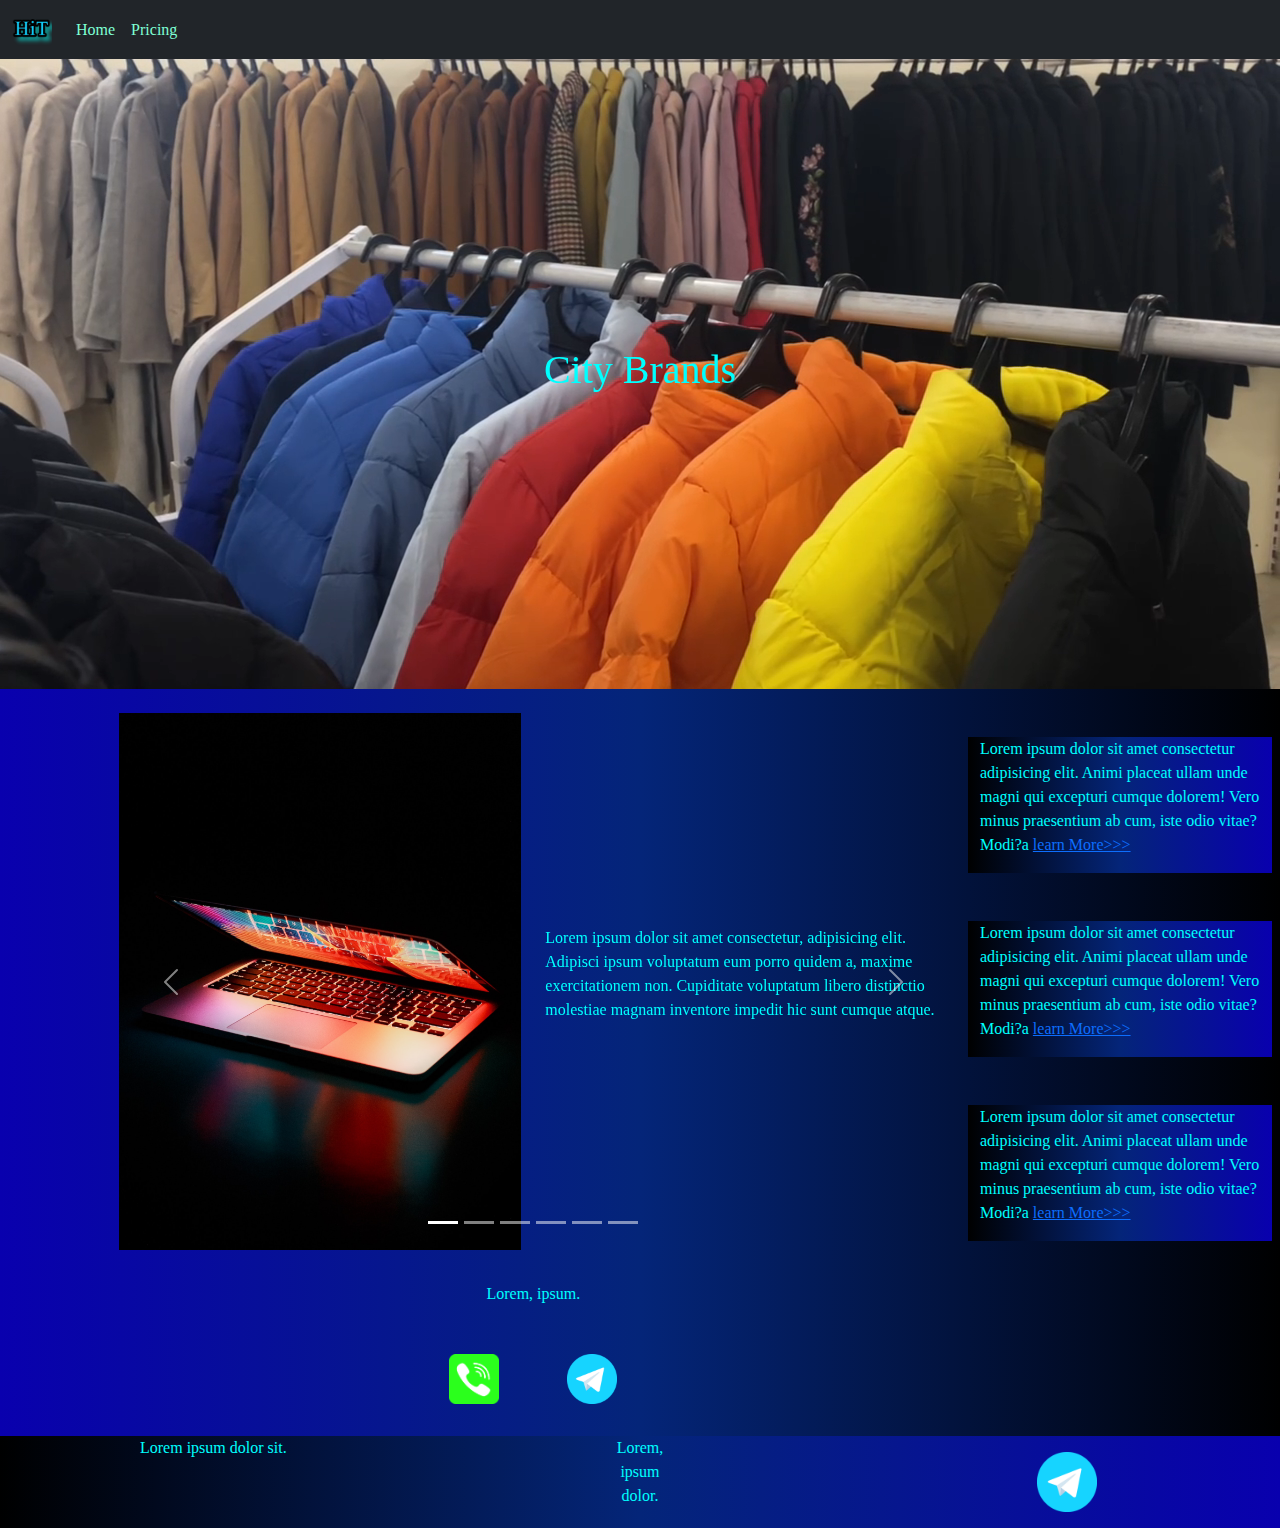
<file: index.html>
<!DOCTYPE html>
<html lang="en">

<head>
    <meta charset="UTF-8">
    <meta name="viewport" content="width=device-width, initial-scale=1.0">
    <link rel="stylesheet" href="https://cdn.jsdelivr.net/npm/bootstrap@5.3.3/dist/css/bootstrap.min.css
    ">
    <link rel="stylesheet" href="Stylesheet/Style3.css">
    <link rel="apple-touch-icon" sizes="180x180" href="favicon_io/apple-touch-icon.png  ">
<link rel="icon" type="image/png" sizes="32x32" href="favicon_io/favicon-32x32.png">
<link rel="icon" type="image/png" sizes="16x16" href="favicon_io/favicon-16x16.png">
<link rel="manifest" href="favicon_io/site.webmanifest">
    <title>City Brands</title>
</head>

<body>
  <header>
    <nav class="navbar navbar-expand-lg bg-dark">
            <div class="container-fluid">
              <a class="navbar-brand" href="/index.html"><img src="img/logo.png" alt=""></a>
              <button class="navbar-toggler" type="button" data-bs-toggle="collapse" data-bs-target="#navbarNav" aria-controls="navbarNav" aria-expanded="false" aria-label="Toggle navigation">
                <span class="navbar-toggler-icon"></span>
              </button>
              <div class="collapse navbar-collapse" id="navbarNav">
                <ul class="navbar-nav">
                  <li class="nav-item">
                    <a class="nav-link active" aria-current="page" href="index.html">Home</a>
                  </li>
                  
                  <li class="nav-item">
                    <a class="nav-link" href="Indextxt.html">Pricing</a>
                  </li>
                  
                </ul>
              </div>
            </div>
          </nav>
        </header>
        <section>
          <div class="rrr"></div>
          <div class="videobg" >

            <video src="IMG_9010.MOV"  autoplay loop muted></video>
            <div class="video-text">
              <h1>
                City Brands
              </h1>
            </div>
          </div>
        <div class="container-fluid mt-4">
          <div class="row">
            <div class="col-lg-1">
    
            </div>
            <div class="col-lg-8 col-md-12">
           <div class="row">
            <div id="carouselExampleIndicators" class="carousel slide" >
                <div class="carousel-indicators">
                  <button type="button" data-bs-target="#carouselExampleIndicators" data-bs-slide-to="0" class="active" aria-current="true" aria-label="Slide 1"></button>
                  <button type="button" data-bs-target="#carouselExampleIndicators" data-bs-slide-to="1" aria-label="Slide 2"></button>
                  <button type="button" data-bs-target="#carouselExampleIndicators" data-bs-slide-to="2" aria-label="Slide 3"></button>
                  <button type="button" data-bs-target="#carouselExampleIndicators" data-bs-slide-to="3" aria-label="Slide 4"></button>
                  <button type="button" data-bs-target="#carouselExampleIndicators" data-bs-slide-to="4" aria-label="Slide 5"></button>
                  <button type="button" data-bs-target="#carouselExampleIndicators" data-bs-slide-to="5" aria-label="Slide 6"></button>
                </div>
                <div class="carousel-inner">
                  <div class="carousel-item active">
                    <div class="d-block w-100">
                        <div class="row">
                            <div class="col-lg-6 ">
                                <img src="img/vr.png" class="w-100" alt="">
                            </div>
                            <div class="clas"></div>
                            
                        </div>
                    </div>
                  </div>
                  <div class="carousel-item">
        
                    <div class="d-block w-100">
                        <div class="row">
                            <div class="col-lg-6">
                                <img src="img/controller.png" class="w-100" alt="">
                            </div>
                            <div class="clas   col-lg-6">
                                <p>Lorem ipsum dolor sit amet consectetur, adipisicing elit. Adipisci ipsum voluptatum eum porro quidem a, maxime exercitationem non. Cupiditate voluptatum libero distinctio molestiae magnam inventore impedit hic sunt cumque atque.</p>
                            </div>
                        </div>
                    </div>
                  </div>
                  <div class="carousel-item">
                    
                    <div class="d-block w-100">
                        <div class="row">
                            <div class="col-lg-6">
                                <img src="img/cpu.png" class="w-100" alt="">
                            </div>
                            <div class="clas  col-lg-6">
                                <p>Lorem ipsum dolor sit amet consectetur, adipisicing elit. Adipisci ipsum voluptatum eum porro quidem a, maxime exercitationem non. Cupiditate voluptatum libero distinctio molestiae magnam inventore impedit hic sunt cumque atque.</p>
                            </div>
                        </div>
                    </div>
                  </div>
                  <div class="carousel-item active">
                    <div class="d-block w-100">
                        <div class="row">
                            <div class="col-lg-6">
                                <img src="img/laptop.png" class="w-100" alt="">
                            </div>
                            <div class="clas col-lg-6">
                                <p>Lorem ipsum dolor sit amet consectetur, adipisicing elit. Adipisci ipsum voluptatum eum porro quidem a, maxime exercitationem non. Cupiditate voluptatum libero distinctio molestiae magnam inventore impedit hic sunt cumque atque.</p>
                            </div>
                        </div>
                    </div>
                  </div>
                  <div class="carousel-item">
        
                    <div class="d-block w-100">
                        <div class="row">
                            <div class="col-lg-6">
                                <img src="img/other.png" class="w-100" alt="">
                            </div>
                            <div class="clas col-lg-6">
                                <p>Lorem ipsum dolor sit amet consectetur, adipisicing elit. Adipisci ipsum voluptatum eum porro quidem a, maxime exercitationem non. Cupiditate voluptatum libero distinctio molestiae magnam inventore impedit hic sunt cumque atque.</p>
                            </div>
                        </div>
                    </div>
                  </div>
                  <div class="carousel-item">
                    
                    <div class="d-block w-100">
                        <div class="row">
                            <div class="col-lg-6">
                                <img src="img/gpu.png" class="w-100" alt="">
                            </div>
                            <div class="clas col-lg-6">
                                <p>Lorem ipsum dolor sit amet consectetur, adipisicing elit. Adipisci ipsum voluptatum eum porro quidem a, maxime exercitationem non. Cupiditate voluptatum libero distinctio molestiae magnam inventore impedit hic sunt cumque atque.</p>
                            </div>
                        </div>
                    </div>
                  </div>
                  
                </div>
                <button class="carousel-control-prev" type="button" data-bs-target="#carouselExampleIndicators" data-bs-slide="prev">
                  <span class="carousel-control-prev-icon" aria-hidden="true"></span>
                  <span class="visually-hidden">Previous</span>
                </button>
                <button class="carousel-control-next" type="button" data-bs-target="#carouselExampleIndicators" data-bs-slide="next">
                  <span class="carousel-control-next-icon" aria-hidden="true"></span>
                  <span class="visually-hidden">Next</span>
                </button>
              </div>
              <div class="col-lg-12 col-md-12 text-center">
<p>Lorem, ipsum.</p>
</div>

</div>


<div class="col-lg-12 col-md-12 text-center" >
    
  <img class="qqq" style="width: 50px;" src="img/phone.png" alt="">
  <img class="qqq" style="width: 50px;" src="img/tg.png" alt="">
                </div>
</div>
            <div class="col-lg-3 col-md-12">
              <div class="row px-2">
                <div class="col-lg-12 side my-4">
                  <p>Lorem ipsum dolor sit amet consectetur adipisicing elit. Animi placeat ullam unde magni qui excepturi
                    cumque dolorem! Vero minus praesentium ab cum, iste odio vitae? Modi?a <a href="#">learn More>>></a></p>
        
        
                </div>
                <div class="col-lg-12 side my-4">
                  <p>Lorem ipsum dolor sit amet consectetur adipisicing elit. Animi placeat ullam unde magni qui excepturi
                    cumque dolorem! Vero minus praesentium ab cum, iste odio vitae? Modi?a <a href="#">learn More>>></a></p>
        
        
                </div>
                <div class="col-lg-12 side my-4">
                  <p>Lorem ipsum dolor sit amet consectetur adipisicing elit. Animi placeat ullam unde magni qui excepturi
                    cumque dolorem! Vero minus praesentium ab cum, iste odio vitae? Modi?a <a href="#">learn More>>></a></p>
        
        
                </div>
        
              </div>
            </div>
          </div>
          
        </div>
    
      </section>
    <footer>
        <div class="container-fluid">
            <div class="row">
                <div class="col-lg-4 col-md-12 fre">
<p>Lorem ipsum dolor sit.</p>
                    
                </div>
<div class="col-lg-4 col-md-12 fre">
<p>Lorem, <br> ipsum <br>dolor.</p>
    
</div>
                <div class="col-lg-4 col-md-12 fre">
<img src="img/tg.png" alt="">
                    
                </div>
            </div>
        </div>
    </footer>
      <script src="https://cdn.jsdelivr.net/npm/bootstrap@5.3.3/dist/js/bootstrap.bundle.min.js
      "></script>
</body>

</html>
</file>
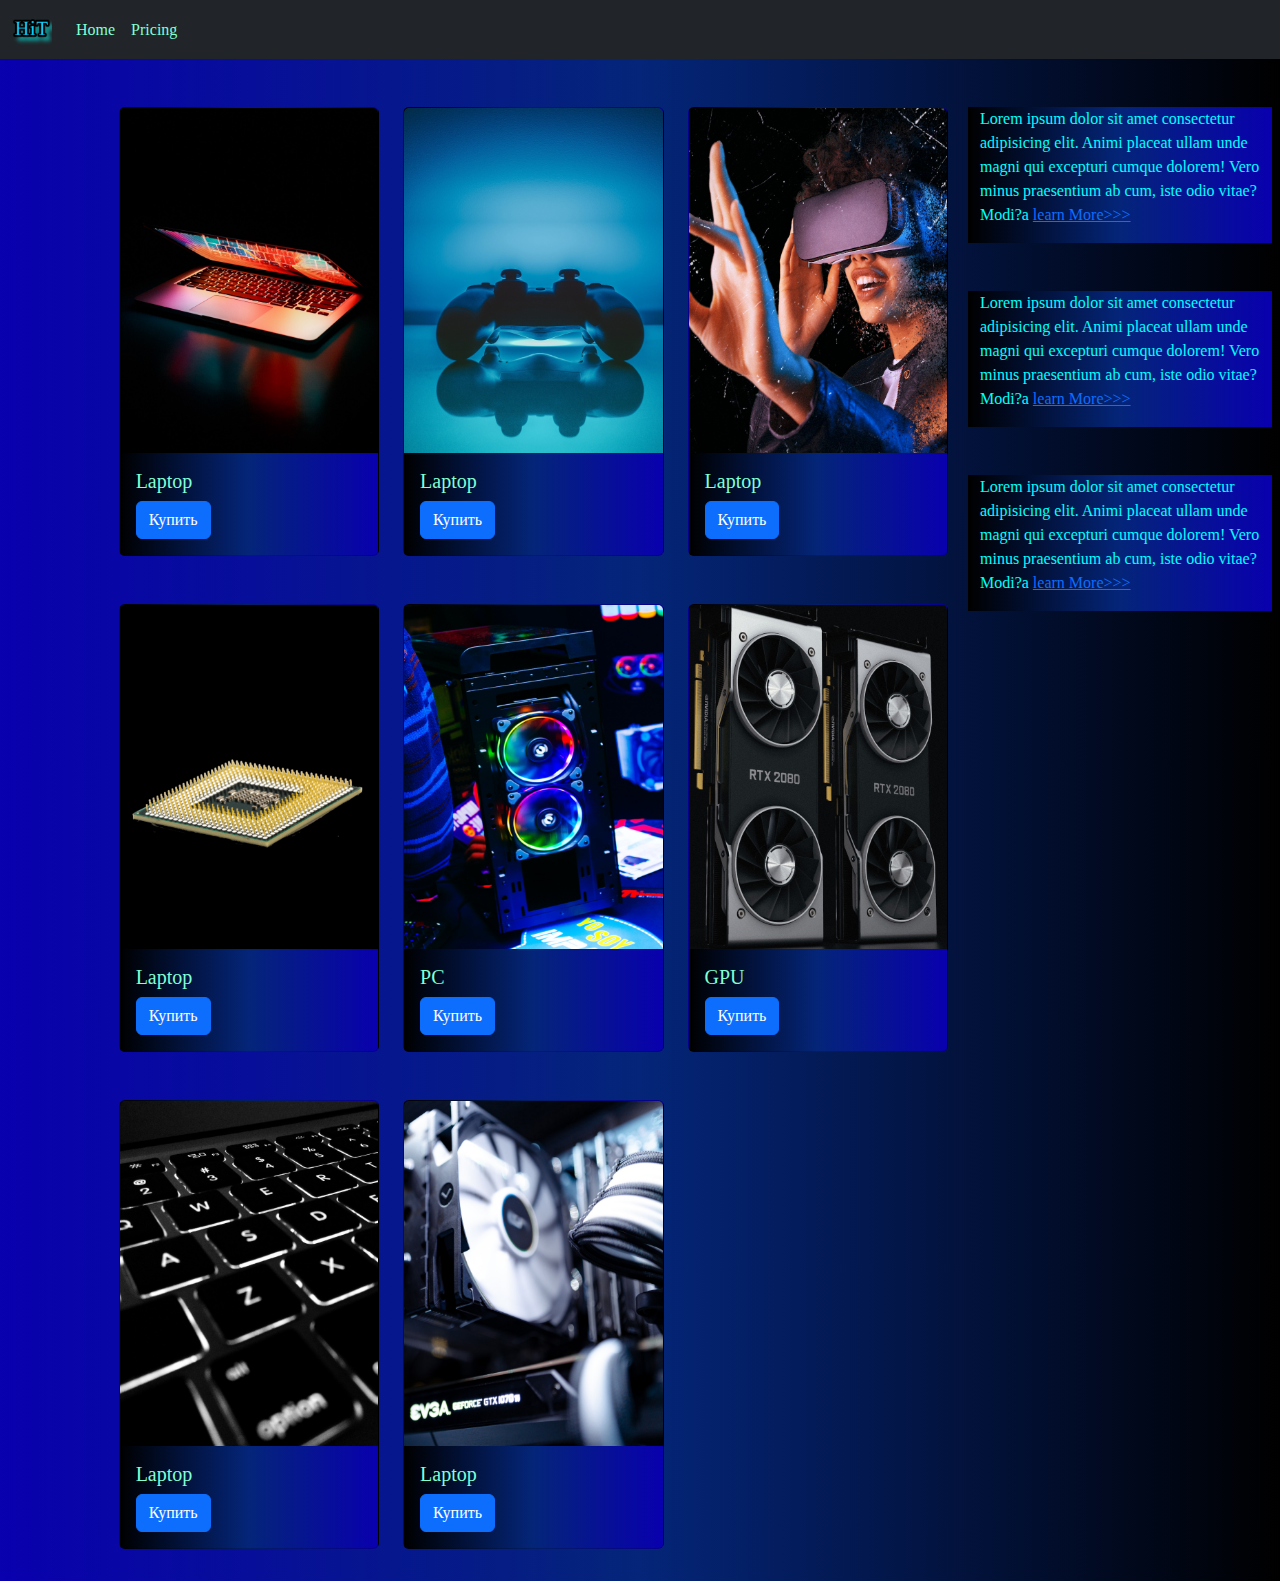
<file: Indextxt.html>
<!DOCTYPE html>
<html lang="en">

<head>
  <meta charset="UTF-8">
  <meta name="viewport" content="width=device-width, initial-scale=1.0">
  <link rel="stylesheet" href="https://cdn.jsdelivr.net/npm/bootstrap@5.3.3/dist/css/bootstrap.min.css
    ">

  <link rel="stylesheet" href="Stylesheet/Style3.css">
  <link rel="apple-touch-icon" sizes="180x180" href="favicon_io/apple-touch-icon.png  ">
  <link rel="icon" type="image/png" sizes="32x32" href="favicon_io/favicon-32x32.png">
  <link rel="icon" type="image/png" sizes="16x16" href="favicon_io/favicon-16x16.png">
  <link rel="manifest" href="favicon_io/site.webmanifest">
  <title>City Brands</title>
</head>

<body>

  <header>
    <nav class="navbar navbar-expand-lg bg-dark">
      <div class="container-fluid">
        <a class="navbar-brand" href="/index.html"><img src="img/logo.png" alt=""></a>

        <button class="navbar-toggler" type="button" data-bs-toggle="collapse" data-bs-target="#navbarNav"
          aria-controls="navbarNav" aria-expanded="false" aria-label="Toggle navigation">
          <span class="navbar-toggler-icon"></span>
        </button>
        <div class="collapse navbar-collapse" id="navbarNav">
          <ul class="navbar-nav">
            <li class="nav-item">
              <a class="nav-link " aria-current="page" href="/index.html">Home</a>
            </li>

            <li class="nav-item">
              <a class="nav-link active" href="Indextxt.html">Pricing</a>
            </li>

          </ul>
        </div>
      </div>
    </nav>
  </header>
  <section>
    <div class="container-fluid mt-4">
      <div class="row">
        <div class="col-lg-1">

        </div>
        <div class="col-lg-8 col-md-12">
          <div class="row">
            <div class="col-lg-4 col-md-6 mt-4">
              <div class="card">
                <img src="img/laptop.png" class="card-img-top" alt="...">
                <div class="card-body">
                  <h5 class="card-title">Laptop</h5>
                  <p class="card-text">Some quick example text to build on the card title and make up the bulk of the
                    card's
                    content.</p>
                  <a href="#" class="btn btn-primary">Купить</a>
                </div>
              </div>
            </div>
            <div class="col-lg-4 col-md-6 mt-4">
              <div class="card">
                <img src="img/controller.png" class="card-img-top" alt="...">
                <div class="card-body">
                  <h5 class="card-title">Laptop</h5>
                  <p class="card-text">Some quick example text to build on the card title and make up the bulk of the
                    card's
                    content.</p>
                  
                  <a href="#" class="btn btn-primary">Купить</a>
                </div>
              </div>
            </div>
            <div class="col-lg-4 col-md-6 mt-4">
              <div class="card">
                <img src="img/vr.png" class="card-img-top" alt="...">
                <div class="card-body">
                  <h5 class="card-title">Laptop</h5>
                  <p class="card-text">Some quick example text to build on the card title and make up the bulk of the
                    card's
                    content.</p>
                  <a href="#" class="btn btn-primary">Купить</a>
                </div>
              </div>
            </div>
            <div class="col-lg-4 col-md-6 mt-5">
              <div class="card">
                <img src="img/cpu.png" class="card-img-top" alt="...">
                <div class="card-body">
                  <h5 class="card-title">Laptop</h5>
                  <p class="card-text">Some quick example text to build on the card title and make up the bulk of the
                    card's
                    content.</p>
                  <a href="#" class="btn btn-primary">Купить</a>
                </div>
              </div>
            </div>
            <div class="col-lg-4 col-md-6 mt-5">
              <div class="card">
                <img src="img/gaming pc.png" class="card-img-top" alt="...">
                <div class="card-body">
                  <h5 class="card-title">PC</h5>
                  <p class="card-text">Some quick example text to build on the card title and make up the bulk of the
                    card's
                    content.</p>
                  <a href="#" class="btn btn-primary">Купить</a>
                </div>
              </div>
            </div>
            <div class="col-lg-4 col-md-6 mt-5">
              <div class="card">
                <img src="img/gpu.png" class="card-img-top" alt="...">
                <div class="card-body">
                  <h5 class="card-title">GPU</h5>
                  <p class="card-text">Some quick example text to build on the card title and make up the bulk of the
                    card's
                    content.</p>
                  <a href="#" class="btn btn-primary">Купить</a>
                </div>



              </div>

            </div>

            <div class="col-lg-4 col-md-6 mt-5">
              <div class="card">
                <img src="img/acc.png" class="card-img-top" alt="...">
                <div class="card-body">
                  <h5 class="card-title">Laptop</h5>
                  <p class="card-text">Some quick example text to build on the card title and make up the bulk of the
                    card's
                    content.</p>
                  <a href="#" class="btn btn-primary">Купить</a>
                </div>
              </div>
            </div>
            <div class="col-lg-4 col-md-6 mt-5">
              <div class="card">
                <img src="img/other.png" class="card-img-top" alt="...">
                <div class="card-body">
                  <h5 class="card-title">Laptop</h5>
                  <p class="card-text">Some quick example text to build on the card title and make up the bulk of the
                    card's
                    content.</p>
                  <a href="#" class="btn btn-primary">Купить</a>
                </div>
              </div>
            </div>
          </div>


        </div>
        <div class="col-lg-3 col-md-12">
          <div class="row px-2">
            <div class="col-lg-12 side my-4">
              <p>Lorem ipsum dolor sit amet consectetur adipisicing elit. Animi placeat ullam unde magni qui excepturi
                cumque dolorem! Vero minus praesentium ab cum, iste odio vitae? Modi?a <a href="#">learn More>>></a></p>
    
    
            </div>
            <div class="col-lg-12 side my-4">
              <p>Lorem ipsum dolor sit amet consectetur adipisicing elit. Animi placeat ullam unde magni qui excepturi
                cumque dolorem! Vero minus praesentium ab cum, iste odio vitae? Modi?a <a href="#">learn More>>></a></p>
    
    
            </div>
            <div class="col-lg-12 side my-4">
              <p>Lorem ipsum dolor sit amet consectetur adipisicing elit. Animi placeat ullam unde magni qui excepturi
                cumque dolorem! Vero minus praesentium ab cum, iste odio vitae? Modi?a <a href="#">learn More>>></a></p>
    
    
            </div>
    
          </div>
        </div>
      </div>
      
    </div>

  </section>
  <footer>

  </footer>
  <script src="https://cdn.jsdelivr.net/npm/bootstrap@5.3.3/dist/js/bootstrap.bundle.min.js
      "></script>
</body>

</html>
</file>
<file: Stylesheet/Style3.css>
.videobg {
	width: 100%;
	height: 70vh;
	position: relative;
	display: flex;
	justify-content: center;
	align-items: center;
}
.videobg video{width: 100%;
height: 70vh;
position: absolute;
top: 0;
left: 0;
object-fit: cover;
z-index: 1;}

.video-text{z-index: 2;
	color: aqua;
}
@import url(https://fonts.googleapis.com/css?family=Michroma&display=swap
);
body{font-family: Michroma, serif;
    background: linear-gradient(to right,rgb(9, 0, 174),rgb(4, 37, 121),rgb(0, 0, 0));}
p{color: aqua;}
    .nav-link {color: aquamarine;}
.navbar-nav .nav-link.active{color: aquamarine;}
.navbar-brand img{width: 40px;}
.navbar-toggler{background-color: aqua;}
.side{color: aquamarine;
    background: linear-gradient(to left,rgb(9, 0, 174),rgb(4, 37, 121),rgb(0, 0, 0));}
.card{  color: aquamarine;
    
      background: linear-gradient(to left,rgb(9, 0, 174),rgb(4, 37, 121),rgb(0, 0, 0));}
.carousel,img{width: 100% ;
    
    height: auto;
margin:auto ;}
.side{display: flex;
    flex-direction: row;
    float: left;}
.card:hover{transform: scale(1.1);
transition: 0.3s;
box-shadow: rgba(0, 0, 0, 0.596) 20px 15px 15px;}
.clas{color: aqua;
margin: auto auto;}

.card-text:hover{}
footer{color: aqua;
    background: linear-gradient(to left,rgb(9, 0, 174),rgb(4, 37, 121),rgb(0, 0, 0));

text-align: center;
margin-top: 2em;}
footer img{width: 60px;
margin: 1em;}
.text-center>img{margin-inline: 2em;}
.text-center{margin-top: 2em;}

.qqq{animation: myAnim 2s ease 0s 60 normal forwards;}
@keyframes myAnim {
	0%,
	100% {
		transform: translateY(0) rotate(0);
		transform-origin: 50% 50%;
	}

	15% {
		transform: translateY(-30px) rotate(6deg);
	}

	30% {
		transform: translateY(15px) rotate(-6deg);
	}

	45% {
		transform: translateY(-15px) rotate(3.6deg);
	}

	60% {
		transform: translateY(9px) rotate(-2.4deg);
	}

	75% {
		transform: translateY(-6px) rotate(1.2deg);
	}
}
.card-text{display: none;
}
.card:hover .card-text{display: block;
}
</file>
